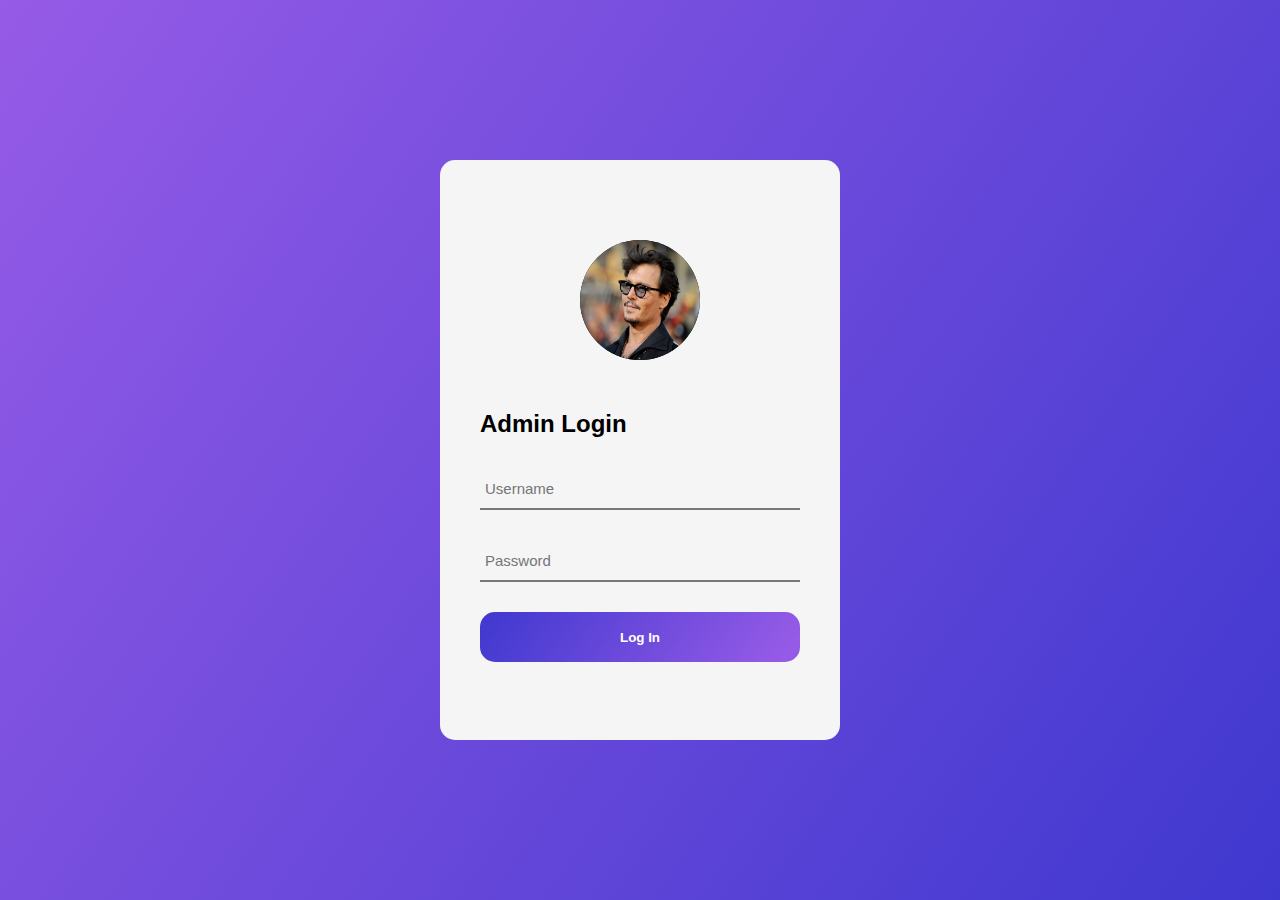
<file: FinalTUFOD/FinalTUFOD/Web-Admin-Login/index.html>
<!DOCTYPE html>
<html lang="tr">
<head>
    <meta charset="UTF-8">
    <meta http-equiv="X-UA-Compatible" content="IE=edge">
    <meta name="viewport" content="width=device-width, initial-scale=1.0">
    <title>TUFOD ADMIN PANELİ</title>
    <link rel="stylesheet" href="css/style.css">
</head>
<body>
    <div class="container">
        <div class="contact-form">
            <img src="img/photo.png" class="admin-img">
            <h2><u>Admin Login</u></h2>
            <form>
                <div class="txtb">
                    <input type="text" placeholder="Username">
                </div>
                <div class="txtb">
                    <input type="password" placeholder="Password">
                </div>
                <input type="submit" class="logbtn" value="Log In">
            </form>
        </div>
    </div>
</body>
</html>
</file>
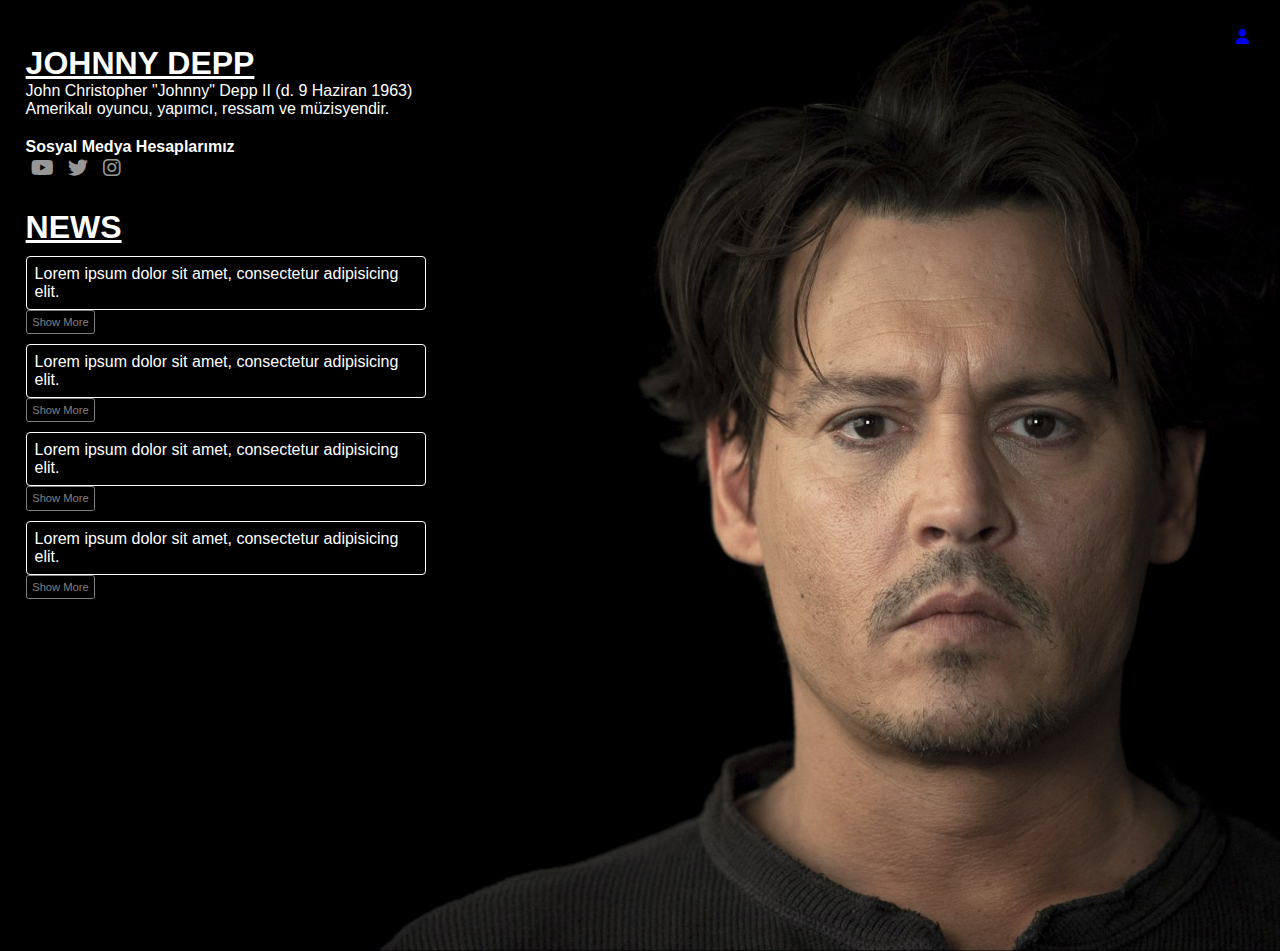
<file: FinalTUFOD/FinalTUFOD/Web-Tufod-Index/index.html>
<!DOCTYPE html>
<html lang="tr">
<head>
	<meta charset="utf-8">
	<meta name="veiwport" content="width=device-width, initial-scale=1.0">
	<title>TUFOD</title>
	<link rel="stylesheet" type="text/css" href="style.css">
	<link rel="stylesheet" href="https://cdnjs.cloudflare.com/ajax/libs/font-awesome/6.1.1/css/all.min.css">
</head>
<body>
	<div class="center">
		<div class="adminLogin">
			<a href="#"><i class="fas fa-user"></i></a>
		</div>
		<div class="aboutHim">
			<h1><b><u>JOHNNY DEPP</u></b></h1>
			<p>John Christopher "Johnny" Depp II (d. 9 Haziran 1963) Amerikalı oyuncu, yapımcı, ressam ve müzisyendir.</p>
		</div>
		<div class="social">
			<h4>Sosyal Medya Hesaplarımız</h4>
			<a href="#"><i class="fa-brands fa-youtube"></i></a>
			<a href="#"><i class="fa-brands fa-twitter"></i></a>
			<a href="#"><i class="fa-brands fa-instagram"></i></a>
		</div>
	</div>
	<div class="news">
		<h1><u>NEWS</u></h1>
		<div class="newsContent">
			<input type="checkbox" class="read-more-state" id="post-1" />
			<div class="read-more-wrap"><p>Lorem ipsum dolor sit amet, consectetur adipisicing elit. <span class="read-more-target">Libero fuga facilis vel consectetur quos sapiente deleniti eveniet dolores tempore eos deserunt officia quis ab? Excepturi vero tempore minus beatae voluptatem!</span></p></div>
			<label for="post-1" class="read-more-trigger"></label>
		</div>
		<div class="newsContent">
			<input type="checkbox" class="read-more-state" id="post-2" />
			<div class="read-more-wrap"><p>Lorem ipsum dolor sit amet, consectetur adipisicing elit. <span class="read-more-target">Libero fuga facilis vel consectetur quos sapiente deleniti eveniet dolores tempore eos deserunt officia quis ab? Excepturi vero tempore minus beatae voluptatem!</span></p></div>
			<label for="post-2" class="read-more-trigger"></label>
		</div>
		<div class="newsContent">
			<input type="checkbox" class="read-more-state" id="post-3" />
			<div class="read-more-wrap"><p>Lorem ipsum dolor sit amet, consectetur adipisicing elit. <span class="read-more-target">Libero fuga facilis vel consectetur quos sapiente deleniti eveniet dolores tempore eos deserunt officia quis ab? Excepturi vero tempore minus beatae voluptatem!</span></p></div>
			<label for="post-3" class="read-more-trigger"></label>
		</div>
		<div class="newsContent">
			<input type="checkbox" class="read-more-state" id="post-4" />
			<div class="read-more-wrap"><p>Lorem ipsum dolor sit amet, consectetur adipisicing elit. <span class="read-more-target">Libero fuga facilis vel consectetur quos sapiente deleniti eveniet dolores tempore eos deserunt officia quis ab? Excepturi vero tempore minus beatae voluptatem!</span></p></div>
			<label for="post-4" class="read-more-trigger"></label>
		</div>
	</div>
</body>
</html>
</file>
<file: FinalTUFOD/FinalTUFOD/Web-Admin-Login/css/style.css>
*{
    margin: 0;
    padding: 0;
    text-decoration: none;
    font-family: sans-serif;
    box-sizing: border-box;
}

body{
    background-image: linear-gradient(125deg, #965be7, #3f38cf);
    min-height: 100vh;
}
.container{
    width: 400px;
    background-color:whitesmoke;
    height: 580px;
    padding: 80px 40px;
    border-radius: 15px;
    position: absolute;
    left: 50%;
    top: 50%;
    transform: translate(-50%, -50%);
}
.txtb{
    border-bottom: 2px solid rgb(124, 117, 117);
    position: relative;
    margin: 30px 0;
}
.txtb input{
    font-size: 15px;
    color: #333;
    border: none;
    width: 100%;
    outline: none;
    background: none;
    padding: 0 5px;
    height: 40px;
}
img.admin-img{
    margin-left: 100px;
    margin-bottom: 50px;
    display: block;
    background: black;
    border-radius: 55%;
    height: 120px;
    width:120px
}
.logbtn{
    display: block;
    width: 100%;
    height: 50px;
    border: none;
    background-image: linear-gradient(125deg, #3f38cf, #965be7, #3f38cf);
    background-size: 200%;
    color: white;
    font-weight: bold;
    outline: none;
    cursor: pointer;
    border-radius: 15px;
}
.logbtn:hover{
    background-position: top;
}
</file>
<file: FinalTUFOD/FinalTUFOD/Web-Tufod-Index/style.css>
*{
	margin: 0px;
	padding: 0px;
}
body{
	color:white;
	font-family: sans-serif;
	min-height: 100vh;
	background-image: url(images/bg.png);
	background-size: cover;
	background-repeat: no-repeat;
	background-position: bottom;	
}

.aboutHim{
	width: 400px;
}
.social{
	margin-top: 20px;
}
.news{
	width: 400px;
	margin-top: 30px;
}
.news h1{
	margin-bottom: 10px;
}
.read-more-state {
  display: none;
}

.read-more-target {
  opacity: 0;
  max-height: 0;
  font-size: 0;
  transition: .25s ease;
}

.read-more-state:checked ~ .read-more-wrap .read-more-target {
  opacity: 1;
  font-size: inherit;
  max-height: 999em;
}

.read-more-state ~ .read-more-trigger:before {
  content: 'Show More';
}

.read-more-state:checked ~ .read-more-trigger:before {
  content: 'Show Less';
}

.read-more-trigger {
  cursor: pointer;
  display: inline-block;
  padding: 0 .5em;
  color: gray;
  font-size: .7em;
  line-height: 2;
  border: 1px solid;
  border-radius: .25em;
  margin-bottom: 10px;
}

/* Other style */ 
body {
  padding: 2%;
}

.read-more-wrap {
  padding: 2%;
  border: 1px solid;
  border-radius: .25em;
}
div.social i{
	padding: 0 5px;
	margin-top: 2px;
	font-size: 20px;
	color: rgba(255,255,255,0.6);
}
div.social i:hover{
	color: #7C728A;
}

@media screen and (max-width: 700px) {
	.center {
		width: 300px;
		height: 500px;
	}

	h1 {
		font-size: 20px;
	}

	h4 {
		font-size: 14px;
	}

	.read-more-wrap {
		width: 90%;
		font-size: 12px;
	}

	.social a i {
		font-size: 15px;
	}
	
}
.adminLogin {
	text-align:right;
	padding: 0 5px;
	margin-top: 2px;
	font-size: 15px;
	color: rgba(255,255,255,0.6);
}
.adminLogin i:hover {
	color: #7C728A;
}
</file>
